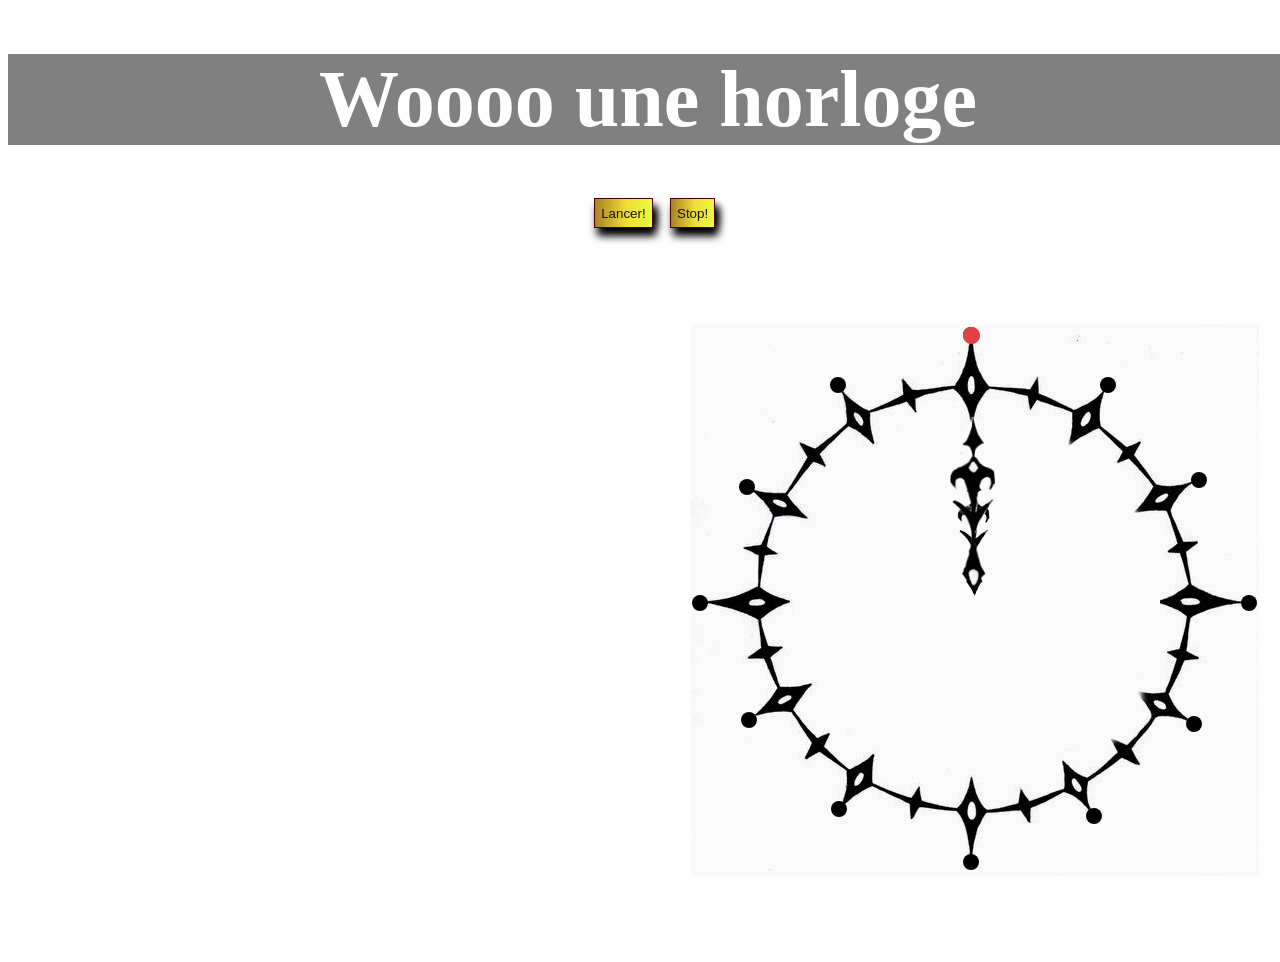
<file: Pandora/index.html>
<!DOCTYPE html>

<html lang="fr">

<head>
<meta charset="UTF-8" >
<title>Horloge</title>
<link rel="stylesheet" href="assets/css/main.css" />
</head>
<body>
<div class="header">
	<h1>Woooo une horloge </h1>
	<div class="boutton">	
		<input id="bubu" type="button" value="Lancer!" onclick="start()">
		<input id="bubu" type="button" value="Stop!" onclick="stop()">
	</div>
</div>

<div class="horloge">
	<div id="chiffre1"></div>
	<div id="chiffre2"></div>
	<div id="chiffre3"></div>
	<div id="chiffre4"></div>
	<div id="chiffre5"></div>
	<div id="chiffre6"></div>
	<div id="chiffre7"></div>
	<div id="chiffre8"></div>
	<div id="chiffre9"></div>
	<div id="chiffre10"></div>
	<div id="chiffre11"></div>
	<div id="chiffre12"></div>

	

<div><img alt="heures" src="images/Apandora.png" id="heure"></div>
<div><img alt="minutes" src="images/Apandora.png" id="minute"></div>
<div><img alt="suiveur" src="images/rrond.png" id="sSeconde"></div>
<!-- <div><img alt="suiveur" src="images/r2rond.png" id="sHeure"></div>-->
</div>
<script src="assets/js/main.js"></script>
</body>
</html>
</file>
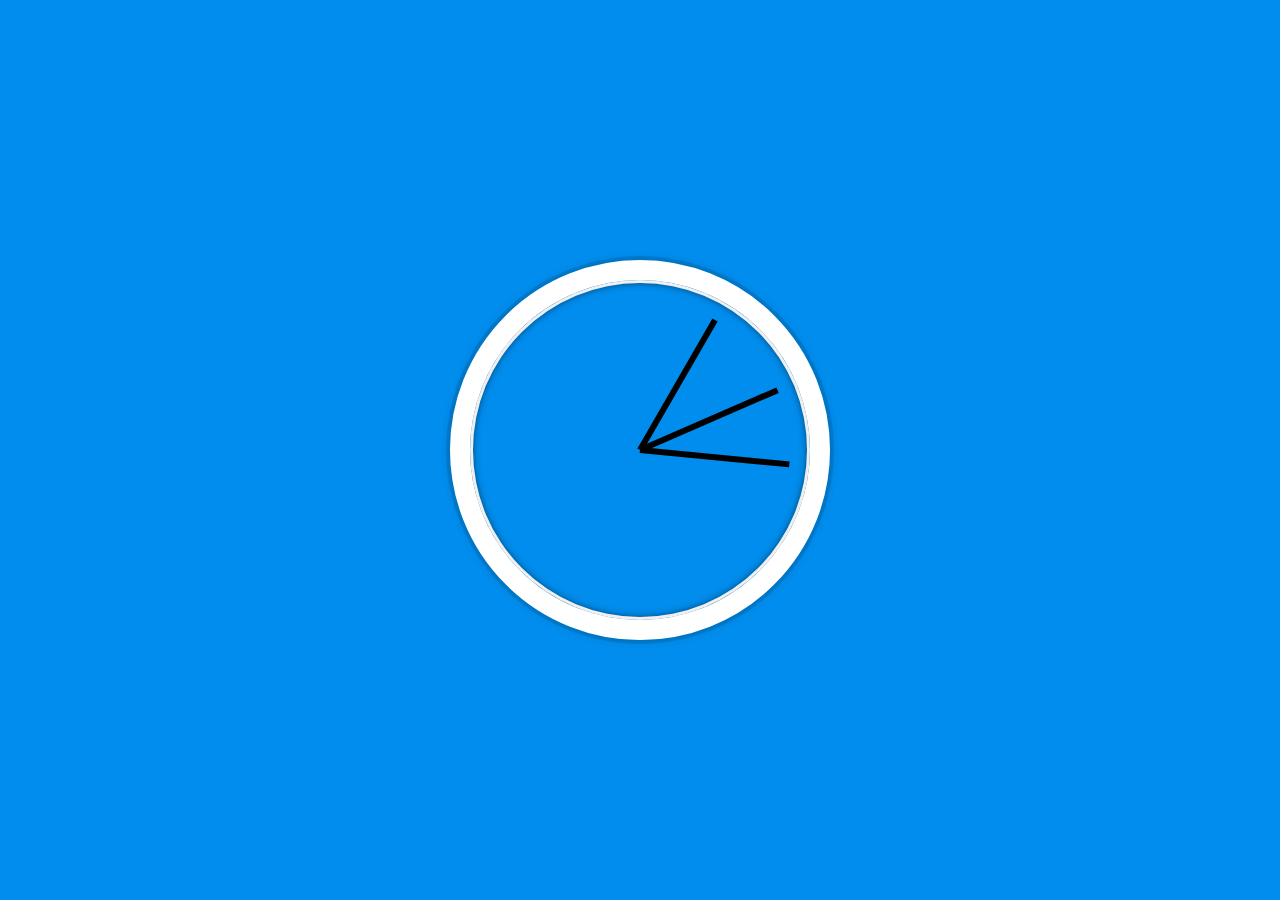
<file: Pandora/index2.html>
<!DOCTYPE html>
<html lang="en">
<head>
  <meta charset="UTF-8">
  <title>JS + CSS Clock</title>
</head>
<body>


    <div class="clock">
      <div class="clock-face">
        <div class="hand hour-hand"></div>
        <div class="hand min-hand"></div>
        <div class="hand second-hand"></div>
      </div>
    </div>


  <style>
    html {
      background:#018DED url(https://images.pexels.com/photos/66997/pexels-photo-66997.jpeg?auto=compress&cs=tinysrgb&dpr=2&h=650&w=940);
      background-size:cover;
      font-family:'helvetica neue';
      text-align: center;
      font-size: 10px;
    }
    body {
      margin: 0;
      font-size: 2rem;
      display:flex;
      flex:1;
      min-height: 100vh;
      align-items: center;
    }
    .clock {
      width: 30rem;
      height: 30rem;
      border:20px solid white;
      border-radius:50%;
      margin:50px auto;
      position: relative;
      padding:2rem;
      box-shadow:
        0 0 0 4px rgba(0,0,0,0.1),
        inset 0 0 0 3px #EFEFEF,
        inset 0 0 10px black,
        0 0 10px rgba(0,0,0,0.2);
    }
    .clock-face {
      position: relative;
      width: 100%;
      height: 100%;
      transform: translateY(-3px);
    }
    .hand {
      width:50%;
      height:6px;
      background:black;
      position: absolute;
      top:50%;
      transform-origin: 100%;
      transform: rotate(90deg);
      transition: all 0.05s;
      transition-timing-function: cubic-bezier(0.1, 2.7, 0.58, 1);
    }
</style>
<script>

    const secondDiv = document.querySelector('.second-hand');
    const minDiv = document.querySelector('.min-hand');
    const hourDiv = document.querySelector('.hour-hand');
    
    
    function setDate(){
        
        const now = new Date();
        const seconds = now.getSeconds();
        const secDeg = ((seconds/60)* 360 + 90);
        secondDiv.style.transform = `rotate(${secDeg}deg)`;
        
        
        const mins = now.getMinutes();
        const minDeg = ((mins/60) * 360) + ((seconds/60)*6) + 90;
        minDiv.style.transform = `rotate(${minDeg}deg)`;
        
        
        const hour = now.getHours();
        const hourDeg = ((hour/12)*360) + ((mins/60)*30) + 90;
        hourDiv.style.transform = `rotate(${hourDeg}deg)`;
        
        
    }
    
  setInterval(setDate,1000);
    
    
    
    
    
</script>
</body>
</html>
</file>
<file: Pandora/assets/css/main.css>
/* Positions des chiffres sur le cadran*/

  #chiffre12{position: absolute; top: 3px; left: 272px; background-color: black; color: white; border-radius: 20em; width:1em; height: 1em; text-align: center;}
  #chiffre11{position: absolute; top: 53px; left: 139px; background-color: black; color: white; border-radius: 20em;width:1em; height: 1em; text-align: center;}
  #chiffre10{position: absolute; top: 155px; left: 48px; background-color: black; color: white; border-radius: 20em;width:1em; height: 1em; text-align: center;}
  #chiffre9 {position: absolute; top: 271px; left: 1px; background-color: black; color: white; border-radius: 20em;width:1em; height: 1em; text-align: center;}
  #chiffre8 {position: absolute; top: 388px; left: 50px; background-color: black; color: white; border-radius: 20em;width:1em; height: 1em; text-align: center;}
  #chiffre7 {position: absolute; top: 477px; left: 140px; background-color: black; color: white; border-radius: 20em;width:1em; height: 1em; text-align: center;}
  #chiffre6 {position: absolute; top: 530px; left: 272px; background-color: black; color: white; border-radius: 20em;width:1em; height: 1em; text-align: center;}
  #chiffre5 {position: absolute; top: 484px; left: 395px; background-color: black; color: white; border-radius: 20em;width:1em; height: 1em; text-align: center;}
  #chiffre4 {position: absolute; top: 392px; left: 495px; background-color: black; color: white; border-radius: 20em;width:1em; height: 1em; text-align: center;}
  #chiffre3 {position: absolute; top: 271px; left: 550px; background-color: black; color: white; border-radius: 20em;width:1em; height: 1em; text-align: center;}
  #chiffre2 {position: absolute; top: 148px; left: 500px; background-color: black; color: white; border-radius: 20em;width:1em; height: 1em; text-align: center;}
  #chiffre1 {position: absolute; top: 53px; left: 409px; background-color: black; color: white; border-radius: 20em;width:1em; height: 1em; text-align: center;}


  
/* Positions aiguilles */
  #heure {
      z-index: 5;
      position: absolute;
      height : 130px;
      top: 148px;
      left: 266px;
      transform-origin: bottom;
  }

  #minute {
      z-index: 10;
      position: absolute;
      height :186px;
      top: 93px;
      left: 258px;
      transform-origin: bottom;

  }
  @keyframes rotate {
      to {
          transform : rotate(360deg)
      }
  
    }
/* Position suiveurs */
  #sSeconde {
      width: 17px;
      height: 17px;
      position: absolute;
      top: 3px; left: 272px;
  }

  /*#sHeure {
      width: 10px;
      height: 10px;
      position: absolute;
      top: 57px; left: 275px;
  }*/

  
.horloge {
    /*background-color: rgb(141, 141, 141);*/
    background-image: url("../../images/Bpandora.png");
    position: relative;
    margin-left: 42.7em;
    margin-top: 6em;
    width: 35.5em;
    height: 34.5em;
}
.header {
    text-align: center;
}
.header> h1 {
    font-size: 5em;
    text-align: center;
    background-color: gray;
    color:white;
}
#bubu {
    margin-left: 1em;
    height: 30px;
    background: linear-gradient(90deg, rgba(153, 112, 0, 0.866) 0%, rgba(236, 214, 12, 0.818) 55%, rgba(225, 250, 1, 0.765) 100%);
    color: rgb(20, 20, 20);
    border: solid 1px rgb(73, 1, 1);
    box-shadow: 8px 5px 10px -5px #000000, 3px 8px 8px #000000;
}
body {
    height: 100vh;
    width: 100%;
}
</file>
